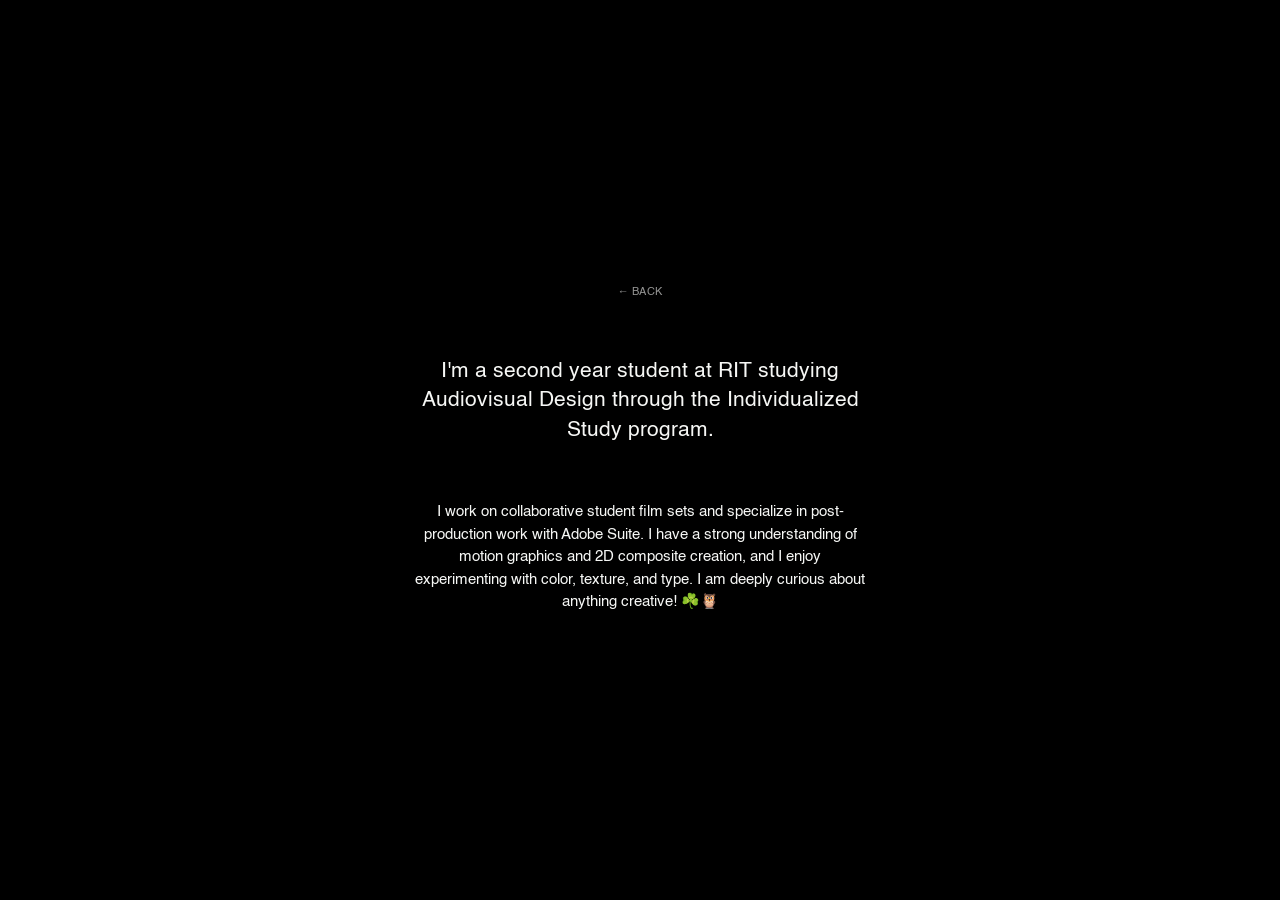
<file: about.html>
<!doctype html>
<html lang="en-GB" data-input="keyboard">
    <head>
        <meta charset="utf-8" />
        <meta name="viewport" content="width=device-width, initial-scale=1, viewport-fit=cover" />
        <title>About me</title>
        <meta name="theme-color" content="#000000" />
        <link
            rel="stylesheet"
            href="stylesheet/src-JO0wfAI6_quCm.css"
        />
    </head>
    <body>
        <style>
            /* always use light text, since the background is black */
            :root {
                color-scheme: dark;
                --bg: #000;
                --fg: #f6f7f5;
                --muted: #f6f7f599;
                --grid: #f6f7f512;
                --grid-hi: #f6f7f552;
            }
            body { background-color: #000; }
            /* keep the social icons readable over the video */
            footer nav a { color: var(--fg); }
            footer nav svg { filter: drop-shadow(0 0 1px #000) drop-shadow(0 1px 3px rgb(0 0 0 / .8)); }
            #root { position: relative; z-index: 1; }
            #bg-video {
                position: fixed;
                inset: 0;
                z-index: 0;
                background: #000;
                pointer-events: none;
                overflow: hidden;
            }
            /* video band: 25% black margin on every side, aspect ratio kept, centred */
            #bg-video .band {
                position: absolute;
                top: 25vh;
                bottom: 25vh;
                left: 25vw;
                right: 25vw;
                display: grid;
                place-items: center;
            }
            #bg-video video {
                position: absolute;
                inset: 0;
                width: 100%;
                height: 100%;
                object-fit: contain;
            }
            /* centre everything, vertically and horizontally; equal 3.5rem gaps between the back link and each block of text */
            main.about-main {
                min-height: 100svh;
                display: flex;
                flex-direction: column;
                align-items: center;
                justify-content: center;
                gap: 3.5rem;
                text-align: center;
                padding-block: 2rem;
            }
            main.about-main p { margin: 0; }
        </style>
        <div id="root">
            <main
                class="about-main mx-auto w-full max-w-[520px] px-[max(1rem,env(safe-area-inset-left))]"
            >
                <a
                    href="index.html"
                    class="label text-muted transition-colors hover:text-fg focus-visible:text-fg"
                    >← Back</a
                >



                <p class="max-w-[30em] text-[19px] leading-[1.4] sm:text-[21px]">
                    I'm a second year student at RIT studying Audiovisual Design through the Individualized Study
                    program.
                </p>

                <p class="max-w-[30em] text-[17px] leading-[1.5]">
                    I work on collaborative student film sets and specialize in post-production work with Adobe
                    Suite. I have a strong understanding of motion graphics and 2D composite creation, and I enjoy
                    experimenting with color, texture, and type.

                    I am deeply curious about anything creative! ☘️🦉
                </p>

            </main>
        </div>
    </body>
</html>
</file>
<file: stylesheet/src-JO0wfAI6_quCm.css>
/*! tailwindcss v4.3.3 | MIT License | https://tailwindcss.com */
@layer properties {
  @supports (((-webkit-hyphens: none)) and (not (margin-trim: inline))) or
    ((-moz-orient: inline) and (not (color: rgb(from red r g b)))) {
    *,
    :before,
    :after,
    ::backdrop {
      --tw-translate-x: 0;
      --tw-translate-y: 0;
      --tw-translate-z: 0;
      --tw-rotate-x: initial;
      --tw-rotate-y: initial;
      --tw-rotate-z: initial;
      --tw-skew-x: initial;
      --tw-skew-y: initial;
      --tw-border-style: solid;
      --tw-gradient-position: initial;
      --tw-gradient-from: #0000;
      --tw-gradient-via: #0000;
      --tw-gradient-to: #0000;
      --tw-gradient-stops: initial;
      --tw-gradient-via-stops: initial;
      --tw-gradient-from-position: 0%;
      --tw-gradient-via-position: 50%;
      --tw-gradient-to-position: 100%;
      --tw-leading: initial;
      --tw-tracking: initial;
      --tw-font-weight: initial;
      --tw-shadow: 0 0 #0000;
      --tw-shadow-color: initial;
      --tw-shadow-alpha: 100%;
      --tw-inset-shadow: 0 0 #0000;
      --tw-inset-shadow-color: initial;
      --tw-inset-shadow-alpha: 100%;
      --tw-ring-color: initial;
      --tw-ring-shadow: 0 0 #0000;
      --tw-inset-ring-color: initial;
      --tw-inset-ring-shadow: 0 0 #0000;
      --tw-ring-inset: initial;
      --tw-ring-offset-width: 0px;
      --tw-ring-offset-color: #fff;
      --tw-ring-offset-shadow: 0 0 #0000;
      --tw-blur: initial;
      --tw-brightness: initial;
      --tw-contrast: initial;
      --tw-grayscale: initial;
      --tw-hue-rotate: initial;
      --tw-invert: initial;
      --tw-opacity: initial;
      --tw-saturate: initial;
      --tw-sepia: initial;
      --tw-drop-shadow: initial;
      --tw-drop-shadow-color: initial;
      --tw-drop-shadow-alpha: 100%;
      --tw-drop-shadow-size: initial;
      --tw-backdrop-blur: initial;
      --tw-backdrop-brightness: initial;
      --tw-backdrop-contrast: initial;
      --tw-backdrop-grayscale: initial;
      --tw-backdrop-hue-rotate: initial;
      --tw-backdrop-invert: initial;
      --tw-backdrop-opacity: initial;
      --tw-backdrop-saturate: initial;
      --tw-backdrop-sepia: initial;
      --tw-duration: initial;
      --tw-ease: initial;
      --tw-outline-style: solid;
    }
  }
}
@layer theme {
  :root,
  :host {
    --spacing: 0.25rem;
    --text-xl: 1.25rem;
    --text-xl--line-height: calc(1.75 / 1.25);
    --font-weight-normal: 400;
    --font-weight-medium: 500;
    --tracking-normal: 0em;
    --leading-normal: 1.5;
    --default-transition-duration: 0.15s;
    --default-transition-timing-function: cubic-bezier(0.4, 0, 0.2, 1);
    --default-font-family: Helvetica, "Helvetica Neue", Arial, sans-serif;
    --default-mono-font-family: Helvetica, "Helvetica Neue", Arial, sans-serif;
    --color-peach: #fedaaa;
    --ease-soft: cubic-bezier(0.2, 0.8, 0.2, 1);
  }
}
@layer base {
  *,
  :after,
  :before,
  ::backdrop {
    box-sizing: border-box;
    border: 0 solid;
    margin: 0;
    padding: 0;
  }
  ::file-selector-button {
    box-sizing: border-box;
    border: 0 solid;
    margin: 0;
    padding: 0;
  }
  html,
  :host {
    -webkit-text-size-adjust: 100%;
    tab-size: 4;
    line-height: 1.5;
    font-family: var(
      --default-font-family,
      -apple-system,
      BlinkMacSystemFont,
      "Segoe UI",
      Roboto,
      "Helvetica Neue",
      "Noto Sans",
      Arial,
      sans-serif,
      "Apple Color Emoji",
      "Segoe UI Emoji",
      "Segoe UI Symbol",
      "Noto Color Emoji"
    );
    font-feature-settings: var(--default-font-feature-settings, normal);
    font-variation-settings: var(--default-font-variation-settings, normal);
    -webkit-tap-highlight-color: transparent;
  }
  hr {
    height: 0;
    color: inherit;
    border-top-width: 1px;
  }
  abbr:where([title]) {
    -webkit-text-decoration: underline dotted;
    text-decoration: underline dotted;
  }
  h1,
  h2,
  h3,
  h4,
  h5,
  h6 {
    font-size: inherit;
    font-weight: inherit;
  }
  a {
    color: inherit;
    -webkit-text-decoration: inherit;
    -webkit-text-decoration: inherit;
    -webkit-text-decoration: inherit;
    -webkit-text-decoration: inherit;
    text-decoration: inherit;
  }
  b,
  strong {
    font-weight: bolder;
  }
  code,
  kbd,
  samp,
  pre {
    font-family: var(
      --default-mono-font-family,
      ui-monospace,
      SFMono-Regular,
      Menlo,
      Monaco,
      Consolas,
      "Liberation Mono",
      "Courier New",
      monospace
    );
    font-feature-settings: var(--default-mono-font-feature-settings, normal);
    font-variation-settings: var(
      --default-mono-font-variation-settings,
      normal
    );
    font-size: 1em;
  }
  small {
    font-size: 80%;
  }
  sub,
  sup {
    vertical-align: baseline;
    font-size: 75%;
    line-height: 0;
    position: relative;
  }
  sub {
    bottom: -0.25em;
  }
  sup {
    top: -0.5em;
  }
  table {
    text-indent: 0;
    border-color: inherit;
    border-collapse: collapse;
  }
  :-moz-focusring:where(:not(iframe)) {
    outline: auto;
  }
  progress {
    vertical-align: baseline;
  }
  summary {
    display: list-item;
  }
  ol,
  ul,
  menu {
    list-style: none;
  }
  img,
  svg,
  video,
  canvas,
  audio,
  iframe,
  embed,
  object {
    vertical-align: middle;
    display: block;
  }
  img,
  video {
    max-width: 100%;
    height: auto;
  }
  button,
  input,
  select,
  optgroup,
  textarea {
    font: inherit;
    font-feature-settings: inherit;
    font-variation-settings: inherit;
    letter-spacing: inherit;
    color: inherit;
    opacity: 1;
    background-color: #0000;
    border-radius: 0;
  }
  ::file-selector-button {
    font: inherit;
    font-feature-settings: inherit;
    font-variation-settings: inherit;
    letter-spacing: inherit;
    color: inherit;
    opacity: 1;
    background-color: #0000;
    border-radius: 0;
  }
  :where(select:is([multiple], [size])) optgroup {
    font-weight: bolder;
  }
  :where(select:is([multiple], [size])) optgroup option {
    padding-inline-start: 20px;
  }
  ::file-selector-button {
    margin-inline-end: 4px;
  }
  ::placeholder {
    opacity: 1;
  }
  @supports (not ((-webkit-appearance: -apple-pay-button))) or
    (contain-intrinsic-size: 1px) {
    ::placeholder {
      color: currentColor;
    }
    @supports (color: color-mix(in lab, red, red)) {
      ::placeholder {
        color: color-mix(in oklab, currentcolor 50%, transparent);
      }
    }
  }
  textarea {
    resize: vertical;
  }
  ::-webkit-search-decoration {
    -webkit-appearance: none;
  }
  ::-webkit-date-and-time-value {
    min-height: 1lh;
    text-align: inherit;
  }
  ::-webkit-datetime-edit {
    display: inline-flex;
  }
  ::-webkit-datetime-edit-fields-wrapper {
    padding: 0;
  }
  ::-webkit-datetime-edit {
    padding-block: 0;
  }
  ::-webkit-datetime-edit-year-field {
    padding-block: 0;
  }
  ::-webkit-datetime-edit-month-field {
    padding-block: 0;
  }
  ::-webkit-datetime-edit-day-field {
    padding-block: 0;
  }
  ::-webkit-datetime-edit-hour-field {
    padding-block: 0;
  }
  ::-webkit-datetime-edit-minute-field {
    padding-block: 0;
  }
  ::-webkit-datetime-edit-second-field {
    padding-block: 0;
  }
  ::-webkit-datetime-edit-millisecond-field {
    padding-block: 0;
  }
  ::-webkit-datetime-edit-meridiem-field {
    padding-block: 0;
  }
  ::-webkit-calendar-picker-indicator {
    line-height: 1;
  }
  :-moz-ui-invalid {
    box-shadow: none;
  }
  button,
  input:where([type="button"], [type="reset"], [type="submit"]) {
    appearance: button;
  }
  ::file-selector-button {
    appearance: button;
  }
  ::-webkit-inner-spin-button {
    height: auto;
  }
  ::-webkit-outer-spin-button {
    height: auto;
  }
  [hidden]:where(:not([hidden="until-found"])) {
    display: none !important;
  }
  body {
    background-color: var(--bg);
    --tw-leading: var(--leading-normal);
    min-height: 100svh;
    font-family: Helvetica, "Helvetica Neue", Arial, sans-serif;
    font-size: 15px;
    line-height: var(--leading-normal);
    color: var(--fg);
    -webkit-font-smoothing: antialiased;
    -moz-osx-font-smoothing: grayscale;
    overflow-x: clip;
  }
  :focus-visible {
    outline: 2px solid var(--ring);
    outline-offset: 3px;
    border-radius: 3px;
  }
  [data-input="pointer"] :is(:focus-visible, :focus-visible *) {
    outline: none !important;
  }
  ::selection {
    background: var(--color-peach);
    color: #1f2022;
  }
}
@layer components;
@layer utilities {
  .\@container {
    container-type: inline-size;
  }
  .pointer-events-none {
    pointer-events: none;
  }
  .grid-band {
    --cell: calc((min(100vw, 520px) - 32px) / 4);
    position: relative;
  }
  .grid-band:before,
  .grid-band:after {
    content: "";
    z-index: -1;
    background-image: linear-gradient(var(--line) 1px, transparent 1px),
      linear-gradient(90deg, var(--line) 1px, transparent 1px);
    background-size: var(--cell) var(--cell);
    background-position: calc(50% + var(--cell) / 2) 0;
    width: 100vw;
    position: absolute;
    inset: 0 auto -1px 50%;
    transform: translate(-50%);
  }
  .grid-band:before {
    --line: var(--grid);
  }
  .grid-band:after {
    --line: var(--grid-hi);
    -webkit-mask-image: radial-gradient(
      circle 200px at var(--mx, -999px) var(--my, -999px),
      #000,
      transparent
    );
    -webkit-mask-image: radial-gradient(
      circle 200px at var(--mx, -999px) var(--my, -999px),
      #000,
      transparent
    );
    -webkit-mask-image: radial-gradient(
      circle 200px at var(--mx, -999px) var(--my, -999px),
      #000,
      transparent
    );
    mask-image: radial-gradient(
      circle 200px at var(--mx, -999px) var(--my, -999px),
      #000,
      transparent
    );
    opacity: var(--glow, 0);
    transition: opacity 0.5s;
  }
  .sr-only {
    clip-path: inset(50%);
    white-space: nowrap;
    border-width: 0;
    width: 1px;
    height: 1px;
    margin: -1px;
    padding: 0;
    position: absolute;
    overflow: hidden;
  }
  .absolute {
    position: absolute;
  }
  .fixed {
    position: fixed;
  }
  .relative {
    position: relative;
  }
  .inset-x-0 {
    inset-inline: 0;
  }
  .bottom-0 {
    bottom: 0;
  }
  .z-50 {
    z-index: 50;
  }
  .m-auto {
    margin: auto;
  }
  .-mx-3 {
    margin-inline: calc(var(--spacing) * -3);
  }
  .mx-auto {
    margin-inline: auto;
  }
  .my-18 {
    margin-block: calc(var(--spacing) * 18);
  }
  .mt-0\.5 {
    margin-top: calc(var(--spacing) * 0.5);
  }
  .mt-2 {
    margin-top: calc(var(--spacing) * 2);
  }
  .-mr-2 {
    margin-right: calc(var(--spacing) * -2);
  }
  .-mr-2\.25 {
    margin-right: calc(var(--spacing) * -2.25);
  }
  .mb-3\.5 {
    margin-bottom: calc(var(--spacing) * 3.5);
  }
  .mb-5 {
    margin-bottom: calc(var(--spacing) * 5);
  }
  .mb-14 {
    margin-bottom: calc(var(--spacing) * 14);
  }
  .mb-\[calc\(1rem\+env\(safe-area-inset-bottom\)\)\] {
    margin-bottom: calc(1rem + env(safe-area-inset-bottom));
  }
  .line-clamp-2 {
    -webkit-line-clamp: 2;
    -webkit-box-orient: vertical;
    display: -webkit-box;
    overflow: hidden;
  }
  .block {
    display: block;
  }
  .flex {
    display: flex;
  }
  .grid {
    display: grid;
  }
  .inline-block {
    display: inline-block;
  }
  .inline-flex {
    display: inline-flex;
  }
  .aspect-square {
    aspect-ratio: 1;
  }
  .size-\(--h\) {
    width: var(--h);
    height: var(--h);
  }
  .size-2\.5 {
    width: calc(var(--spacing) * 2.5);
    height: calc(var(--spacing) * 2.5);
  }
  .size-3 {
    width: calc(var(--spacing) * 3);
    height: calc(var(--spacing) * 3);
  }
  .size-3\.5 {
    width: calc(var(--spacing) * 3.5);
    height: calc(var(--spacing) * 3.5);
  }
  .size-11 {
    width: calc(var(--spacing) * 11);
    height: calc(var(--spacing) * 11);
  }
  .size-full {
    width: 100%;
    height: 100%;
  }
  .h-\(--h\) {
    height: var(--h);
  }
  .h-11 {
    height: calc(var(--spacing) * 11);
  }
  .h-12 {
    height: calc(var(--spacing) * 12);
  }
  .h-\[3px\] {
    height: 3px;
  }
  .h-\[calc\(var\(--cell\)\*3\)\] {
    height: calc(var(--cell) * 3);
  }
  .max-h-\[calc\(100svh-5rem-env\(safe-area-inset-bottom\)\)\] {
    max-height: calc(100svh - 5rem - env(safe-area-inset-bottom));
  }
  .min-h-0 {
    min-height: 0;
  }
  .w-8 {
    width: calc(var(--spacing) * 8);
  }
  .w-16 {
    width: calc(var(--spacing) * 16);
  }
  .w-\[88px\] {
    width: 88px;
  }
  .w-\[calc\(100\%-1\.5rem\)\] {
    width: calc(100% - 1.5rem);
  }
  .w-\[calc\(var\(--h\)\*\.625\)\] {
    width: calc(var(--h) * 0.625);
  }
  .w-full {
    width: 100%;
  }
  .max-w-\[30em\] {
    max-width: 30em;
  }
  .max-w-\[520px\] {
    max-width: 520px;
  }
  .max-w-none {
    max-width: none;
  }
  .min-w-6 {
    min-width: calc(var(--spacing) * 6);
  }
  .flex-1 {
    flex: 1;
  }
  .flex-none {
    flex: none;
  }
  .origin-left {
    transform-origin: 0;
  }
  .translate-y-2 {
    --tw-translate-y: calc(var(--spacing) * 2);
    translate: var(--tw-translate-x) var(--tw-translate-y);
  }
  .transform {
    transform: var(--tw-rotate-x) var(--tw-rotate-y) var(--tw-rotate-z)
      var(--tw-skew-x) var(--tw-skew-y);
  }
  .animate-\[drift-in_1\.6s_var\(--ease-soft\)_\.1s_both\] {
    animation: drift-in 1.6s var(--ease-soft) 0.1s both;
  }
  .animate-\[line-in_1\.2s_var\(--ease-soft\)_\.3s_both\] {
    animation: line-in 1.2s var(--ease-soft) 0.3s both;
  }
  .animate-\[rise_\.5s_var\(--ease-soft\)_forwards\] {
    animation: rise 0.5s var(--ease-soft) forwards;
  }
  .cursor-pointer {
    cursor: pointer;
  }
  .resize {
    resize: both;
  }
  .grid-cols-2 {
    grid-template-columns: repeat(2, minmax(0, 1fr));
  }
  .grid-cols-\[64px_1fr_auto\] {
    grid-template-columns: 64px 1fr auto;
  }
  .flex-col {
    flex-direction: column;
  }
  .flex-wrap {
    flex-wrap: wrap;
  }
  .place-items-center {
    place-items: center;
  }
  .items-baseline {
    align-items: baseline;
  }
  .items-center {
    align-items: center;
  }
  .justify-between {
    justify-content: space-between;
  }
  .gap-1 {
    gap: var(--spacing);
  }
  .gap-1\.5 {
    gap: calc(var(--spacing) * 1.5);
  }
  .gap-2 {
    gap: calc(var(--spacing) * 2);
  }
  .gap-2\.5 {
    gap: calc(var(--spacing) * 2.5);
  }
  .gap-3 {
    gap: calc(var(--spacing) * 3);
  }
  .gap-3\.5 {
    gap: calc(var(--spacing) * 3.5);
  }
  .gap-4 {
    gap: calc(var(--spacing) * 4);
  }
  .gap-\[10\%\] {
    gap: 10%;
  }
  .gap-\[14\%\] {
    gap: 14%;
  }
  .overflow-hidden {
    overflow: hidden;
  }
  .overflow-y-auto {
    overflow-y: auto;
  }
  .overscroll-contain {
    overscroll-behavior: contain;
  }
  .rounded {
    border-radius: 0.25rem;
  }
  .rounded-\[3px\] {
    border-radius: 3px;
  }
  .rounded-\[6px\] {
    border-radius: 6px;
  }
  .rounded-\[10px\] {
    border-radius: 10px;
  }
  .rounded-\[18\%\] {
    border-radius: 18%;
  }
  .rounded-\[23\%\] {
    border-radius: 23%;
  }
  .rounded-full {
    border-radius: 2147483647px;
  }
  .border-t {
    border-top-style: var(--tw-border-style);
    border-top-width: 1px;
  }
  .border-b {
    border-bottom-style: var(--tw-border-style);
    border-bottom-width: 1px;
  }
  .border-fg\/8 {
    border-color: var(--fg);
  }
  @supports (color: color-mix(in lab, red, red)) {
    .border-fg\/8 {
      border-color: color-mix(in oklab, var(--fg) 8%, transparent);
    }
  }
  .border-fg\/12 {
    border-color: var(--fg);
  }
  @supports (color: color-mix(in lab, red, red)) {
    .border-fg\/12 {
      border-color: color-mix(in oklab, var(--fg) 12%, transparent);
    }
  }
  .bg-\[\#1f2022\] {
    background-color: #1f2022;
  }
  .bg-chip {
    background-color: var(--chip);
  }
  .bg-current {
    background-color: currentColor;
  }
  .bg-fg\/7 {
    background-color: var(--fg);
  }
  @supports (color: color-mix(in lab, red, red)) {
    .bg-fg\/7 {
      background-color: color-mix(in oklab, var(--fg) 7%, transparent);
    }
  }
  .bg-fg\/8 {
    background-color: var(--fg);
  }
  @supports (color: color-mix(in lab, red, red)) {
    .bg-fg\/8 {
      background-color: color-mix(in oklab, var(--fg) 8%, transparent);
    }
  }
  .bg-peach {
    background-color: #fedaaa;
  }
  .bg-sheet {
    background-color: var(--sheet);
  }
  .bg-tile {
    background-color: var(--tile);
  }
  .bg-linear-to-t {
    --tw-gradient-position: to top;
  }
  @supports (background-image: linear-gradient(in lab, red, red)) {
    .bg-linear-to-t {
      --tw-gradient-position: to top in oklab;
    }
  }
  .bg-linear-to-t {
    background-image: linear-gradient(var(--tw-gradient-stops));
  }
  .from-sheet {
    --tw-gradient-from: var(--sheet);
    --tw-gradient-stops: var(
      --tw-gradient-via-stops,
      var(--tw-gradient-position),
      var(--tw-gradient-from) var(--tw-gradient-from-position),
      var(--tw-gradient-to) var(--tw-gradient-to-position)
    );
  }
  .to-transparent {
    --tw-gradient-to: transparent;
    --tw-gradient-stops: var(
      --tw-gradient-via-stops,
      var(--tw-gradient-position),
      var(--tw-gradient-from) var(--tw-gradient-from-position),
      var(--tw-gradient-to) var(--tw-gradient-to-position)
    );
  }
  .link-draw {
    background: linear-gradient(currentColor, currentColor) 100% 100%/0% 1px
        no-repeat,
      linear-gradient(currentColor, currentColor) 0 100%/100% 1px no-repeat;
    padding-bottom: 2px;
    text-decoration: none;
  }
  @supports (color: color-mix(in lab, red, red)) {
    .link-draw {
      background: linear-gradient(currentColor, currentColor) 100% 100% / 0% 1px
          no-repeat,
        linear-gradient(
            color-mix(in srgb, currentColor 35%, transparent),
            color-mix(in srgb, currentColor 35%, transparent)
          )
          0 100% / 100% 1px no-repeat;
    }
  }
  .link-draw {
    transition: background-size 0.5s var(--ease-soft);
  }
  .link-draw:hover,
  .link-draw:focus-visible {
    background-position: 0 100%, 0 100%;
    background-size: 100% 1px, 100% 1px;
  }
  .object-contain {
    object-fit: contain;
  }
  .object-cover {
    object-fit: cover;
  }
  .p-0 {
    padding: 0;
  }
  .p-3 {
    padding: calc(var(--spacing) * 3);
  }
  .p-\[7\%\] {
    padding: 7%;
  }
  .p-\[12\%\] {
    padding: 12%;
  }
  .px-1\.25 {
    padding-inline: calc(var(--spacing) * 1.25);
  }
  .px-3 {
    padding-inline: calc(var(--spacing) * 3);
  }
  .px-6 {
    padding-inline: calc(var(--spacing) * 6);
  }
  .px-\[calc\(var\(--cell\)\*\.1\)\] {
    padding-inline: calc(var(--cell) * 0.1);
  }
  .px-\[max\(1rem\,env\(safe-area-inset-left\)\)\] {
    padding-inline: max(1rem, env(safe-area-inset-left));
  }
  .py-2 {
    padding-block: calc(var(--spacing) * 2);
  }
  .py-3\.25 {
    padding-block: calc(var(--spacing) * 3.25);
  }
  .py-\[4px\] {
    padding-block: 4px;
  }
  .pt-1 {
    padding-top: var(--spacing);
  }
  .pt-1\.5 {
    padding-top: calc(var(--spacing) * 1.5);
  }
  .pt-4 {
    padding-top: calc(var(--spacing) * 4);
  }
  .pt-5 {
    padding-top: calc(var(--spacing) * 5);
  }
  .pt-8 {
    padding-top: calc(var(--spacing) * 8);
  }
  .pr-5 {
    padding-right: calc(var(--spacing) * 5);
  }
  .pb-1 {
    padding-bottom: var(--spacing);
  }
  .pb-3 {
    padding-bottom: calc(var(--spacing) * 3);
  }
  .pb-\[calc\(4rem\+env\(safe-area-inset-bottom\)\)\] {
    padding-bottom: calc(4rem + env(safe-area-inset-bottom));
  }
  .pl-6 {
    padding-left: calc(var(--spacing) * 6);
  }
  .label {
    --tw-leading: 1.35;
    --tw-tracking: 0.02em;
    letter-spacing: 0.02em;
    text-transform: uppercase;
    font-family: Helvetica, "Helvetica Neue", Arial, sans-serif;
    font-size: 11px;
    line-height: 1.35;
  }
  .font-display {
    font-family: Helvetica, "Helvetica Neue", Arial, sans-serif;
  }
  .font-mono {
    font-family: Helvetica, "Helvetica Neue", Arial, sans-serif;
  }
  .text-xl {
    font-size: var(--text-xl);
    line-height: var(--tw-leading, var(--text-xl--line-height));
  }
  .text-\[1\.1em\] {
    font-size: 1.1em;
  }
  .text-\[10px\] {
    font-size: 10px;
  }
  .text-\[11px\] {
    font-size: 11px;
  }
  .text-\[13\.5px\] {
    font-size: 13.5px;
  }
  .text-\[19px\] {
    font-size: 19px;
  }
  .text-\[48cqi\] {
    font-size: 48cqi;
  }
  .text-\[calc\(var\(--h\)\*\.25\)\] {
    font-size: calc(var(--h) * 0.25);
  }
  .text-\[clamp\(30px\,8vw\,40px\)\] {
    font-size: clamp(30px, 8vw, 40px);
  }
  .leading-\[1\.4\] {
    --tw-leading: 1.4;
    line-height: 1.4;
  }
  .leading-\[calc\(var\(--h\)\/3\)\] {
    --tw-leading: calc(var(--h) / 3);
    line-height: calc(var(--h) / 3);
  }
  .leading-none {
    --tw-leading: 1;
    line-height: 1;
  }
  .font-medium {
    --tw-font-weight: var(--font-weight-medium);
    font-weight: var(--font-weight-medium);
  }
  .font-normal {
    --tw-font-weight: var(--font-weight-normal);
    font-weight: var(--font-weight-normal);
  }
  .tracking-\[-\.01em\] {
    --tw-tracking: -0.01em;
    letter-spacing: -0.01em;
  }
  .tracking-\[-\.02em\] {
    --tw-tracking: -0.02em;
    letter-spacing: -0.02em;
  }
  .tracking-\[-\.025em\] {
    --tw-tracking: -0.025em;
    letter-spacing: -0.025em;
  }
  .tracking-normal {
    --tw-tracking: var(--tracking-normal);
    letter-spacing: var(--tracking-normal);
  }
  .whitespace-nowrap {
    white-space: nowrap;
  }
  .text-\[\#1f2022\] {
    color: #1f2022;
  }
  .text-\[\#f3f3f0\] {
    color: #f3f3f0;
  }
  .text-chip-fg {
    color: var(--chip-fg);
  }
  .text-fg {
    color: var(--fg);
  }
  .text-muted {
    color: var(--muted);
  }
  .uppercase {
    text-transform: uppercase;
  }
  .no-underline {
    text-decoration-line: none;
  }
  .opacity-0 {
    opacity: 0;
  }
  .opacity-25 {
    opacity: 0.25;
  }
  .opacity-55 {
    opacity: 0.55;
  }
  .opacity-100 {
    opacity: 1;
  }
  .shadow-\[0_2px_6px_rgb\(0_0_0\/\.08\)\] {
    --tw-shadow: 0 2px 6px var(--tw-shadow-color, #00000014);
    box-shadow: var(--tw-inset-shadow), var(--tw-inset-ring-shadow),
      var(--tw-ring-offset-shadow), var(--tw-ring-shadow), var(--tw-shadow);
  }
  .shadow-\[0_8px_24px_-8px_rgb\(0_0_0\/\.35\)\] {
    --tw-shadow: 0 8px 24px -8px var(--tw-shadow-color, #00000059);
    box-shadow: var(--tw-inset-shadow), var(--tw-inset-ring-shadow),
      var(--tw-ring-offset-shadow), var(--tw-ring-shadow), var(--tw-shadow);
  }
  .shadow-\[0_30px_80px_-20px_rgb\(0_0_0\/\.35\)\,0_0_0_1px_rgb\(0_0_0\/\.05\)\] {
    --tw-shadow: 0 30px 80px -20px var(--tw-shadow-color, #00000059),
      0 0 0 1px var(--tw-shadow-color, #0000000d);
    box-shadow: var(--tw-inset-shadow), var(--tw-inset-ring-shadow),
      var(--tw-ring-offset-shadow), var(--tw-ring-shadow), var(--tw-shadow);
  }
  .shadow-\[inset_0_0_0_1px_var\(--muted\)\] {
    --tw-shadow: inset 0 0 0 1px var(--tw-shadow-color, var(--muted));
    box-shadow: var(--tw-inset-shadow), var(--tw-inset-ring-shadow),
      var(--tw-ring-offset-shadow), var(--tw-ring-shadow), var(--tw-shadow);
  }
  .shadow-\[inset_0_0_0_1px_var\(--tile-edge\)\,0_1px_2px_rgb\(0_0_0\/\.04\)\] {
    --tw-shadow: inset 0 0 0 1px var(--tw-shadow-color, var(--tile-edge)),
      0 1px 2px var(--tw-shadow-color, #0000000a);
    box-shadow: var(--tw-inset-shadow), var(--tw-inset-ring-shadow),
      var(--tw-ring-offset-shadow), var(--tw-ring-shadow), var(--tw-shadow);
  }
  .grayscale-\[\.6\] {
    --tw-grayscale: grayscale(0.6);
    filter: var(--tw-blur) var(--tw-brightness) var(--tw-contrast)
      var(--tw-grayscale) var(--tw-hue-rotate) var(--tw-invert)
      var(--tw-saturate) var(--tw-sepia) var(--tw-drop-shadow);
  }
  .filter {
    filter: var(--tw-blur) var(--tw-brightness) var(--tw-contrast)
      var(--tw-grayscale) var(--tw-hue-rotate) var(--tw-invert)
      var(--tw-saturate) var(--tw-sepia) var(--tw-drop-shadow);
  }
  .backdrop-blur-\[2px\] {
    --tw-backdrop-blur: blur(2px);
    -webkit-backdrop-filter: var(--tw-backdrop-blur)
      var(--tw-backdrop-brightness) var(--tw-backdrop-contrast)
      var(--tw-backdrop-grayscale) var(--tw-backdrop-hue-rotate)
      var(--tw-backdrop-invert) var(--tw-backdrop-opacity)
      var(--tw-backdrop-saturate) var(--tw-backdrop-sepia);
    backdrop-filter: var(--tw-backdrop-blur) var(--tw-backdrop-brightness)
      var(--tw-backdrop-contrast) var(--tw-backdrop-grayscale)
      var(--tw-backdrop-hue-rotate) var(--tw-backdrop-invert)
      var(--tw-backdrop-opacity) var(--tw-backdrop-saturate)
      var(--tw-backdrop-sepia);
  }
  .backdrop-saturate-150 {
    --tw-backdrop-saturate: saturate(150%);
    -webkit-backdrop-filter: var(--tw-backdrop-blur)
      var(--tw-backdrop-brightness) var(--tw-backdrop-contrast)
      var(--tw-backdrop-grayscale) var(--tw-backdrop-hue-rotate)
      var(--tw-backdrop-invert) var(--tw-backdrop-opacity)
      var(--tw-backdrop-saturate) var(--tw-backdrop-sepia);
    backdrop-filter: var(--tw-backdrop-blur) var(--tw-backdrop-brightness)
      var(--tw-backdrop-contrast) var(--tw-backdrop-grayscale)
      var(--tw-backdrop-hue-rotate) var(--tw-backdrop-invert)
      var(--tw-backdrop-opacity) var(--tw-backdrop-saturate)
      var(--tw-backdrop-sepia);
  }
  .transition-\[opacity\,filter\] {
    transition-property: opacity, filter;
    transition-timing-function: var(
      --tw-ease,
      var(--default-transition-timing-function)
    );
    transition-duration: var(--tw-duration, var(--default-transition-duration));
  }
  .transition-\[padding\] {
    transition-property: padding;
    transition-timing-function: var(
      --tw-ease,
      var(--default-transition-timing-function)
    );
    transition-duration: var(--tw-duration, var(--default-transition-duration));
  }
  .transition-colors {
    transition-property: color, background-color, border-color, outline-color,
      text-decoration-color, fill, stroke, --tw-gradient-from, --tw-gradient-via,
      --tw-gradient-to;
    transition-timing-function: var(
      --tw-ease,
      var(--default-transition-timing-function)
    );
    transition-duration: var(--tw-duration, var(--default-transition-duration));
  }
  .transition-opacity {
    transition-property: opacity;
    transition-timing-function: var(
      --tw-ease,
      var(--default-transition-timing-function)
    );
    transition-duration: var(--tw-duration, var(--default-transition-duration));
  }
  .transition-transform {
    transition-property: transform, translate, scale, rotate;
    transition-timing-function: var(
      --tw-ease,
      var(--default-transition-timing-function)
    );
    transition-duration: var(--tw-duration, var(--default-transition-duration));
  }
  .duration-300 {
    --tw-duration: 0.3s;
    transition-duration: 0.3s;
  }
  .duration-500 {
    --tw-duration: 0.5s;
    transition-duration: 0.5s;
  }
  .duration-\[1\.4s\] {
    --tw-duration: 1.4s;
    transition-duration: 1.4s;
  }
  .ease-soft {
    --tw-ease: cubic-bezier(0.2, 0.8, 0.2, 1);
    transition-timing-function: cubic-bezier(0.2, 0.8, 0.2, 1);
  }
  .outline-none {
    --tw-outline-style: none;
    outline-style: none;
  }
  .\[--h\:52px\] {
    --h: 52px;
  }
  .\[-webkit-tap-highlight-color\:transparent\] {
    -webkit-tap-highlight-color: transparent;
  }
  .\[text-box\:trim-both_cap_alphabetic\] {
    text-box: trim-both cap alphabetic;
  }
  @media (hover: hover) {
    .group-hover\:translate-x-0\.5:is(:where(.group):hover *) {
      --tw-translate-x: calc(var(--spacing) * 0.5);
      translate: var(--tw-translate-x) var(--tw-translate-y);
    }
    .group-hover\:-translate-y-0\.5:is(:where(.group):hover *) {
      --tw-translate-y: calc(var(--spacing) * -0.5);
      translate: var(--tw-translate-x) var(--tw-translate-y);
    }
    .group-hover\:-translate-y-0\.75:is(:where(.group):hover *) {
      --tw-translate-y: calc(var(--spacing) * -0.75);
      translate: var(--tw-translate-x) var(--tw-translate-y);
    }
    .group-hover\:scale-\[1\.015\]:is(:where(.group):hover *) {
      scale: 1.015;
    }
    .group-hover\:opacity-100:is(:where(.group):hover *) {
      opacity: 1;
    }
    .group-hover\:grayscale-0:is(:where(.group):hover *) {
      --tw-grayscale: grayscale(0%);
      filter: var(--tw-blur) var(--tw-brightness) var(--tw-contrast)
        var(--tw-grayscale) var(--tw-hue-rotate) var(--tw-invert)
        var(--tw-saturate) var(--tw-sepia) var(--tw-drop-shadow);
    }
  }
  .group-focus-visible\:outline-2:is(:where(.group):focus-visible *) {
    outline-style: var(--tw-outline-style);
    outline-width: 2px;
  }
  .group-focus-visible\:outline-offset-4:is(:where(.group):focus-visible *) {
    outline-offset: 4px;
  }
  .group-focus-visible\:outline-accent:is(:where(.group):focus-visible *) {
    outline-color: var(--ring);
  }
  .group-active\:scale-\[\.97\]:is(:where(.group):active *) {
    scale: 0.97;
  }
  .group-active\:duration-150:is(:where(.group):active *) {
    --tw-duration: 0.15s;
    transition-duration: 0.15s;
  }
  @media (hover: hover) {
    .hover\:bg-fg\/5:hover {
      background-color: var(--fg);
    }
    @supports (color: color-mix(in lab, red, red)) {
      .hover\:bg-fg\/5:hover {
        background-color: color-mix(in oklab, var(--fg) 5%, transparent);
      }
    }
    .hover\:pl-1\.5:hover {
      padding-left: calc(var(--spacing) * 1.5);
    }
    .hover\:text-fg:hover {
      color: var(--fg);
    }
  }
  .focus-visible\:text-fg:focus-visible {
    color: var(--fg);
  }
  @media (width>=40rem) {
    .sm\:mb-auto {
      margin-bottom: auto;
    }
    .sm\:max-h-\[min\(640px\,calc\(100svh-64px\)\)\] {
      max-height: min(640px, 100svh - 64px);
    }
    .sm\:w-\[min\(480px\,calc\(100\%-32px\)\)\] {
      width: min(480px, 100% - 32px);
    }
    .sm\:pt-14 {
      padding-top: calc(var(--spacing) * 14);
    }
    .sm\:text-\[21px\] {
      font-size: 21px;
    }
  }
  @media (width>=64rem) {
    .lg\:my-16 {
      margin-block: calc(var(--spacing) * 16);
    }
  }
}
@font-face {
  font-family: Helvetica;
  src: url(../fonts/helvetica-light-587ebe5a59211.ttf) format("truetype");
  font-weight: 300;
  font-style: normal;
  font-display: swap;
}
@font-face {
  font-family: Helvetica;
  src: url(../fonts/Helvetica.ttf) format("truetype");
  font-weight: 400;
  font-style: normal;
  font-display: swap;
}
@font-face {
  font-family: Helvetica;
  src: url(../fonts/Helvetica-Oblique.ttf) format("truetype");
  font-weight: 400;
  font-style: italic;
  font-display: swap;
}
@font-face {
  font-family: Helvetica;
  src: url(../fonts/Helvetica-Bold.ttf) format("truetype");
  font-weight: 700;
  font-style: normal;
  font-display: swap;
}
@font-face {
  font-family: Helvetica;
  src: url(../fonts/Helvetica-BoldOblique.ttf) format("truetype");
  font-weight: 700;
  font-style: italic;
  font-display: swap;
}
:root {
  --lightningcss-light: initial;
  --lightningcss-dark: ;
  color-scheme: light dark;
  --bg: #d6d8d0;
  --fg: #1f2022;
  --muted: #1f2022b3;
  --grid: #1f20221a;
  --grid-hi: #1f202261;
  --tile: #ffffff38;
  --tile-edge: #fff9;
  --sheet: #f6f6f3;
  --chip: #1f2022;
  --chip-fg: #f6f6f3;
  --ring: #fff;
}
@media (prefers-color-scheme: dark) {
  :root {
    --lightningcss-light: ;
    --lightningcss-dark: initial;
    --bg: #161819;
    --fg: #f6f7f5;
    --muted: #f6f7f599;
    --grid: #f6f7f512;
    --grid-hi: #f6f7f552;
    --tile: #f6f7f50a;
    --tile-edge: #f6f7f514;
    --sheet: #1e2022;
    --chip: #f6f7f5;
    --chip-fg: #161819;
    --ring: #4a4d51;
  }
}
dialog.sheet {
  --ring: #c4c7bd;
}
@media (prefers-color-scheme: dark) {
  dialog.sheet {
    --ring: #4a4d51;
  }
}
dialog.sheet[open] {
  animation: pop 0.45s var(--ease-soft);
  display: flex;
}
dialog.sheet.closing {
  animation: 0.34s cubic-bezier(0.4, 0, 0.2, 1) forwards sheet-out;
}
dialog.sheet::backdrop {
  -webkit-backdrop-filter: blur(6px);
  backdrop-filter: blur(6px);
  background: #14141647;
  animation: 0.3s fade;
}
dialog.sheet.closing::backdrop {
  animation: 0.34s forwards fade-out;
}
@media (width<=559px) {
  dialog.sheet[open]:not(.closing) {
    animation-name: slide;
  }
}
@keyframes pop {
  0% {
    opacity: 0;
    transform: translate(var(--ox, 0), var(--oy, 0)) scale(0.4);
  }
}
@keyframes slide {
  0% {
    opacity: 0;
    transform: translateY(24px);
  }
}
@keyframes fade {
  0% {
    opacity: 0;
  }
}
@keyframes fade-out {
  to {
    opacity: 0;
  }
}
@keyframes sheet-out {
  to {
    opacity: 0;
    transform: translateY(12px) scale(0.97);
  }
}
@keyframes line-in {
  0% {
    opacity: 0;
    transform: scaleX(0);
  }
}
@keyframes drift-in {
  0% {
    opacity: 0;
    transform: translateY(8px);
  }
}
@keyframes rise {
  0% {
    opacity: 0;
    transform: translateY(8px);
  }
  to {
    opacity: 1;
    transform: none;
  }
}
@media (prefers-reduced-motion: reduce) {
  *,
  :before,
  :after {
    transition-duration: 0.01ms !important;
    animation-duration: 0.01ms !important;
  }
}
@property --tw-translate-x {
  syntax: "*";
  inherits: false;
  initial-value: 0;
}
@property --tw-translate-y {
  syntax: "*";
  inherits: false;
  initial-value: 0;
}
@property --tw-translate-z {
  syntax: "*";
  inherits: false;
  initial-value: 0;
}
@property --tw-rotate-x {
  syntax: "*";
  inherits: false;
}
@property --tw-rotate-y {
  syntax: "*";
  inherits: false;
}
@property --tw-rotate-z {
  syntax: "*";
  inherits: false;
}
@property --tw-skew-x {
  syntax: "*";
  inherits: false;
}
@property --tw-skew-y {
  syntax: "*";
  inherits: false;
}
@property --tw-border-style {
  syntax: "*";
  inherits: false;
  initial-value: solid;
}
@property --tw-gradient-position {
  syntax: "*";
  inherits: false;
}
@property --tw-gradient-from {
  syntax: "<color>";
  inherits: false;
  initial-value: #0000;
}
@property --tw-gradient-via {
  syntax: "<color>";
  inherits: false;
  initial-value: #0000;
}
@property --tw-gradient-to {
  syntax: "<color>";
  inherits: false;
  initial-value: #0000;
}
@property --tw-gradient-stops {
  syntax: "*";
  inherits: false;
}
@property --tw-gradient-via-stops {
  syntax: "*";
  inherits: false;
}
@property --tw-gradient-from-position {
  syntax: "<length-percentage>";
  inherits: false;
  initial-value: 0%;
}
@property --tw-gradient-via-position {
  syntax: "<length-percentage>";
  inherits: false;
  initial-value: 50%;
}
@property --tw-gradient-to-position {
  syntax: "<length-percentage>";
  inherits: false;
  initial-value: 100%;
}
@property --tw-leading {
  syntax: "*";
  inherits: false;
}
@property --tw-tracking {
  syntax: "*";
  inherits: false;
}
@property --tw-font-weight {
  syntax: "*";
  inherits: false;
}
@property --tw-shadow {
  syntax: "*";
  inherits: false;
  initial-value: 0 0 #0000;
}
@property --tw-shadow-color {
  syntax: "*";
  inherits: false;
}
@property --tw-shadow-alpha {
  syntax: "<percentage>";
  inherits: false;
  initial-value: 100%;
}
@property --tw-inset-shadow {
  syntax: "*";
  inherits: false;
  initial-value: 0 0 #0000;
}
@property --tw-inset-shadow-color {
  syntax: "*";
  inherits: false;
}
@property --tw-inset-shadow-alpha {
  syntax: "<percentage>";
  inherits: false;
  initial-value: 100%;
}
@property --tw-ring-color {
  syntax: "*";
  inherits: false;
}
@property --tw-ring-shadow {
  syntax: "*";
  inherits: false;
  initial-value: 0 0 #0000;
}
@property --tw-inset-ring-color {
  syntax: "*";
  inherits: false;
}
@property --tw-inset-ring-shadow {
  syntax: "*";
  inherits: false;
  initial-value: 0 0 #0000;
}
@property --tw-ring-inset {
  syntax: "*";
  inherits: false;
}
@property --tw-ring-offset-width {
  syntax: "<length>";
  inherits: false;
  initial-value: 0;
}
@property --tw-ring-offset-color {
  syntax: "*";
  inherits: false;
  initial-value: #fff;
}
@property --tw-ring-offset-shadow {
  syntax: "*";
  inherits: false;
  initial-value: 0 0 #0000;
}
@property --tw-blur {
  syntax: "*";
  inherits: false;
}
@property --tw-brightness {
  syntax: "*";
  inherits: false;
}
@property --tw-contrast {
  syntax: "*";
  inherits: false;
}
@property --tw-grayscale {
  syntax: "*";
  inherits: false;
}
@property --tw-hue-rotate {
  syntax: "*";
  inherits: false;
}
@property --tw-invert {
  syntax: "*";
  inherits: false;
}
@property --tw-opacity {
  syntax: "*";
  inherits: false;
}
@property --tw-saturate {
  syntax: "*";
  inherits: false;
}
@property --tw-sepia {
  syntax: "*";
  inherits: false;
}
@property --tw-drop-shadow {
  syntax: "*";
  inherits: false;
}
@property --tw-drop-shadow-color {
  syntax: "*";
  inherits: false;
}
@property --tw-drop-shadow-alpha {
  syntax: "<percentage>";
  inherits: false;
  initial-value: 100%;
}
@property --tw-drop-shadow-size {
  syntax: "*";
  inherits: false;
}
@property --tw-backdrop-blur {
  syntax: "*";
  inherits: false;
}
@property --tw-backdrop-brightness {
  syntax: "*";
  inherits: false;
}
@property --tw-backdrop-contrast {
  syntax: "*";
  inherits: false;
}
@property --tw-backdrop-grayscale {
  syntax: "*";
  inherits: false;
}
@property --tw-backdrop-hue-rotate {
  syntax: "*";
  inherits: false;
}
@property --tw-backdrop-invert {
  syntax: "*";
  inherits: false;
}
@property --tw-backdrop-opacity {
  syntax: "*";
  inherits: false;
}
@property --tw-backdrop-saturate {
  syntax: "*";
  inherits: false;
}
@property --tw-backdrop-sepia {
  syntax: "*";
  inherits: false;
}
@property --tw-duration {
  syntax: "*";
  inherits: false;
}
@property --tw-ease {
  syntax: "*";
  inherits: false;
}
@property --tw-outline-style {
  syntax: "*";
  inherits: false;
  initial-value: solid;
}
</file>
